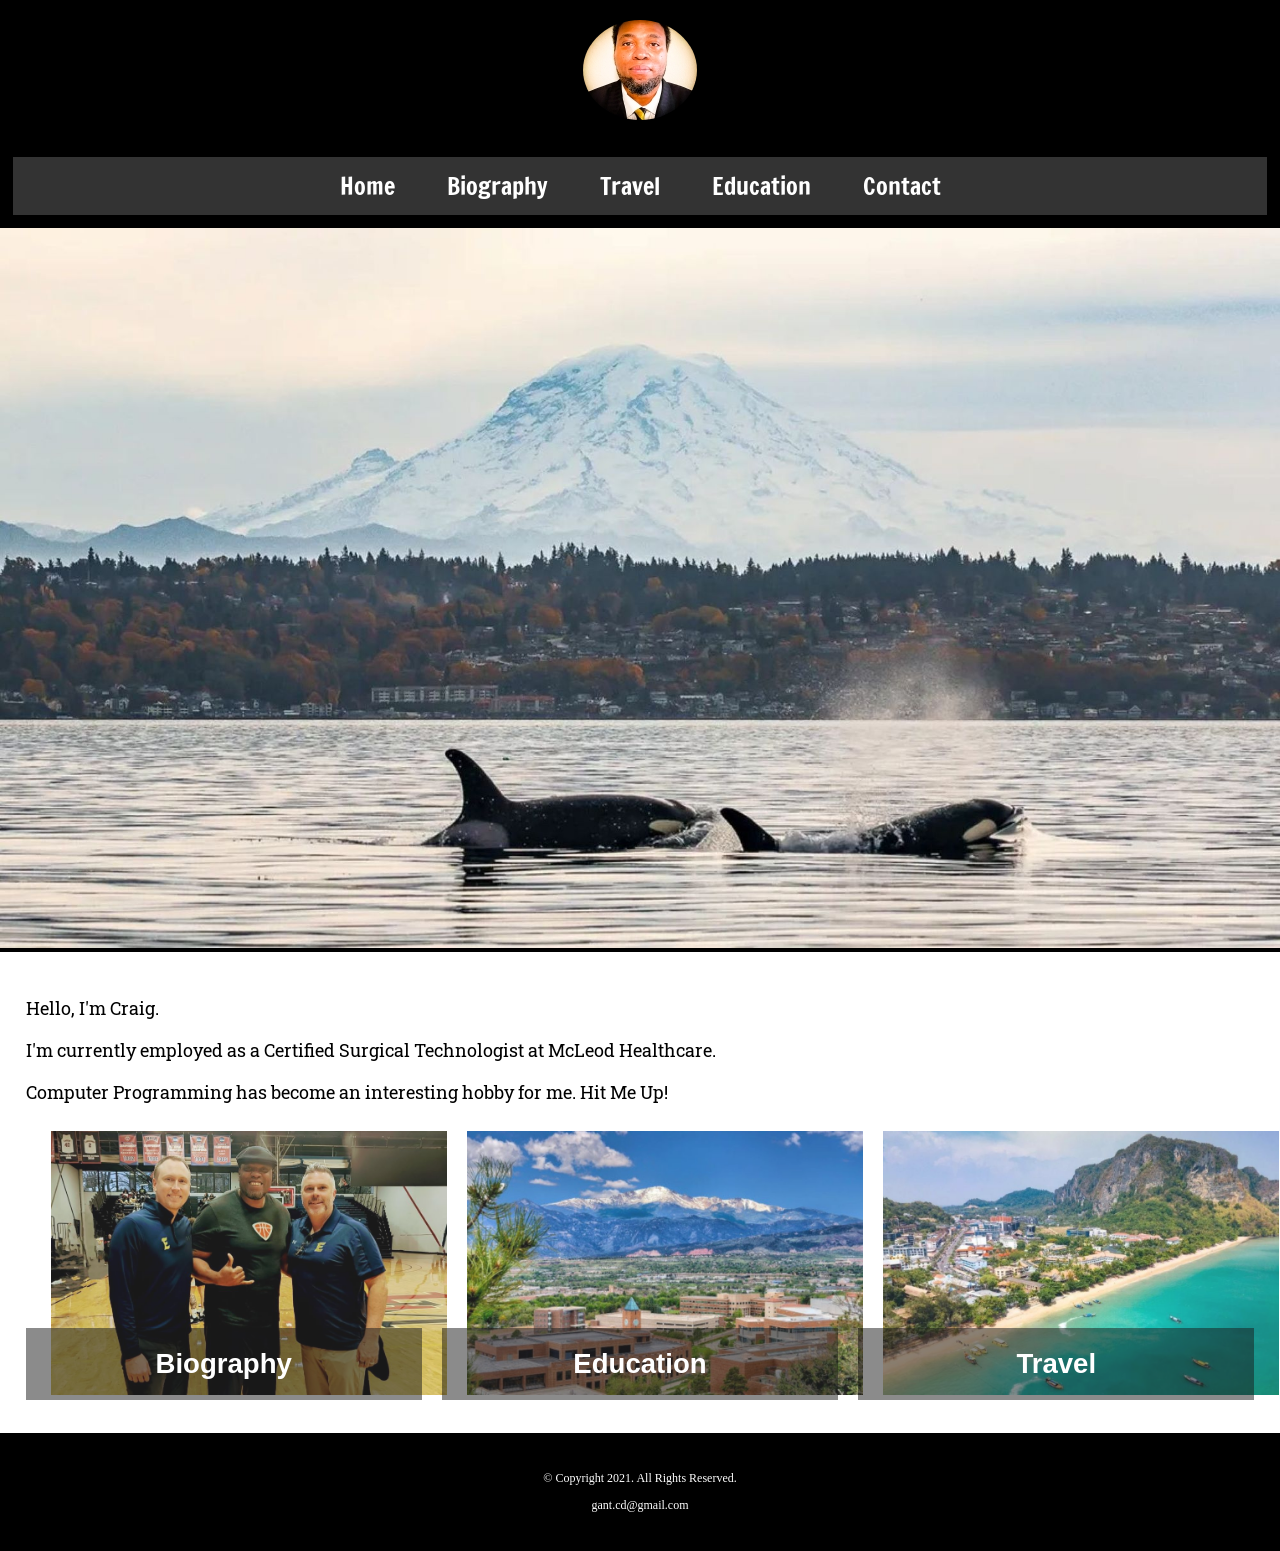
<file: index.html>
<!DOCTYPE html>
<!-- This website template was created by: Craig Gant 2.1.2025 -->
<html lang="en">
<head>
	<title>Web Design - Programming | Whistle CDG</title>
	<meta charset="utf-8">
    <link rel="stylesheet" href="css/styles.css">
    <meta name="viewport" content="width=device-width, initial-scale=1.0">
    <link href="https://fonts.googleapis.com/css?family=Francois+One|Roboto+Slab&display=swap" rel="stylesheet">
    <link rel="shortcut icon" href="images/favicon.ico">
    <link rel="icon" type="image/png" sizes="32x32" href="images/favicon-32.png">
    <link rel="apple-touch-icon" sizes="180x180" href="images/apple-touch-icon.png">
    <link rel="icon" sizes="192x192" href="images/android-chrome-192.png">
</head>
<body>

    <div id="container">

            <!-- Mobile Nav -->   
         <nav class="mobile-nav">
            <div id="menu-links">
                <a href="index.html">Home</a>
                <a href="bio.html">Biography</a>
                <a href="travel.html">Travel</a>
                <a href="education.html">Education</a>
                <a href="contact.html">Contact Us</a>
            </div>
            <a class="menu-icon" onclick="hamburger()">
                <div>&#9776;</div>
            </a>
         </nav>

		<!-- Use the header area for the website name or logo -->
		<header id="ffc-logo">
			<a href="index.html"><img src="images/headshot.jpg" alt="cdg headshot"></a>
		</header>
		
		<!-- Tablet, Desktop Nav -->
		<nav class="tablet-desktop">
			<ul>
                <li><a href="index.html">Home</a></li> 
                <li><a href="bio.html">Biography</a></li> 
                <li><a href="travel.html">Travel</a></li> 
                <li><a href="education.html">Education</a></li> 
                <li><a href="contact.html">Contact</a></li>
            </ul>
		</nav>
        
        <!-- Hero Image -->
        <div id="hero" class="tablet-desktop">
            <img class= "banner" src="images/orcahero.jpg" alt="orca swimming"  width="2000" height="400"> 
        </div>
		
		<!-- Use the main area to add the main content of the webpage -->
<main>
            
        <div class="mobile">
                
                <p>Hello, I'm Craig.</p> 
                
                <h3>Get To Know Me</h3>
                <p>Call me today with a job offer</p>
                <p class="tel-link"><a href="tel:2533633007">(253) 363-3007</a></p>
                
                <h4>Call Availability Hours:</h4>
                <ul class="hours">
			         <li>Mon, Tue, Thu, Fri: 6:00am - 1:00pm</li>
			         <li>Wednesday: 7:00am - 6:00pm</li>
			         <li>Saturday: 7:00am - 6:00pm</li>
			         <li>Sunday: 7:00am - 6:00pm</li>
                </ul>
            
        </div>
            
        <div class="tablet-desktop">
		
                <p>Hello, I'm Craig.</p> 

                <p>I'm currently employed as a Certified Surgical Technologist at McLeod Healthcare.</p> 

                <p>Computer Programming has become an interesting hobby for me.  <span class="action">Hit Me Up!</span></p> 
                
        </div>

        <div class="grid">

            <figure class="frame">
                <a href="bio.html"><img src="images/emmanual.jpg" alt="alpha logo"></a>
                <figcaption class="pic-text">Biography</figcaption>        
            </figure>

            <figure class="frame">
                <a href="education.html"><img src="images/UCCS_Campus_lg_00.jpg" alt="UCCS campus"></a>
                <figcaption class="pic-text">Education</figcaption>        
            </figure>

            <figure class="frame">
                <a href="travel.html"><img src="images/aonang.jpg" alt="thai beach"></a>
                <figcaption class="pic-text">Travel</figcaption>        
            </figure>
    
        </div>        
			
</main>
		
		<!-- Use the footer area to add webpage footer content -->
		<footer>

            <div class="copyright">
                <p>&copy; Copyright 2021. All Rights Reserved.</p>
                <p><a href="mailto:gant.cd@gmail.com">gant.cd@gmail.com</a></p>
            </div>
        
            <div class="badge-base LI-profile-badge" data-locale="en_US" data-size="medium" data-theme="light" data-type="VERTICAL" data-vanity="craig-gant" data-version="v1">
                <a class="badge-base__link LI-simple-link" href="https://www.linkedin.com/in/craig-gant?trk=profile-badge"></a>
            </div>

        </footer>
	
    </div>

        <script src="scripts/script.js"></script>
        <script src="https://platform.linkedin.com/badges/js/profile.js" async defer type="text/javascript"></script>

              
</body>
</html>
</file>
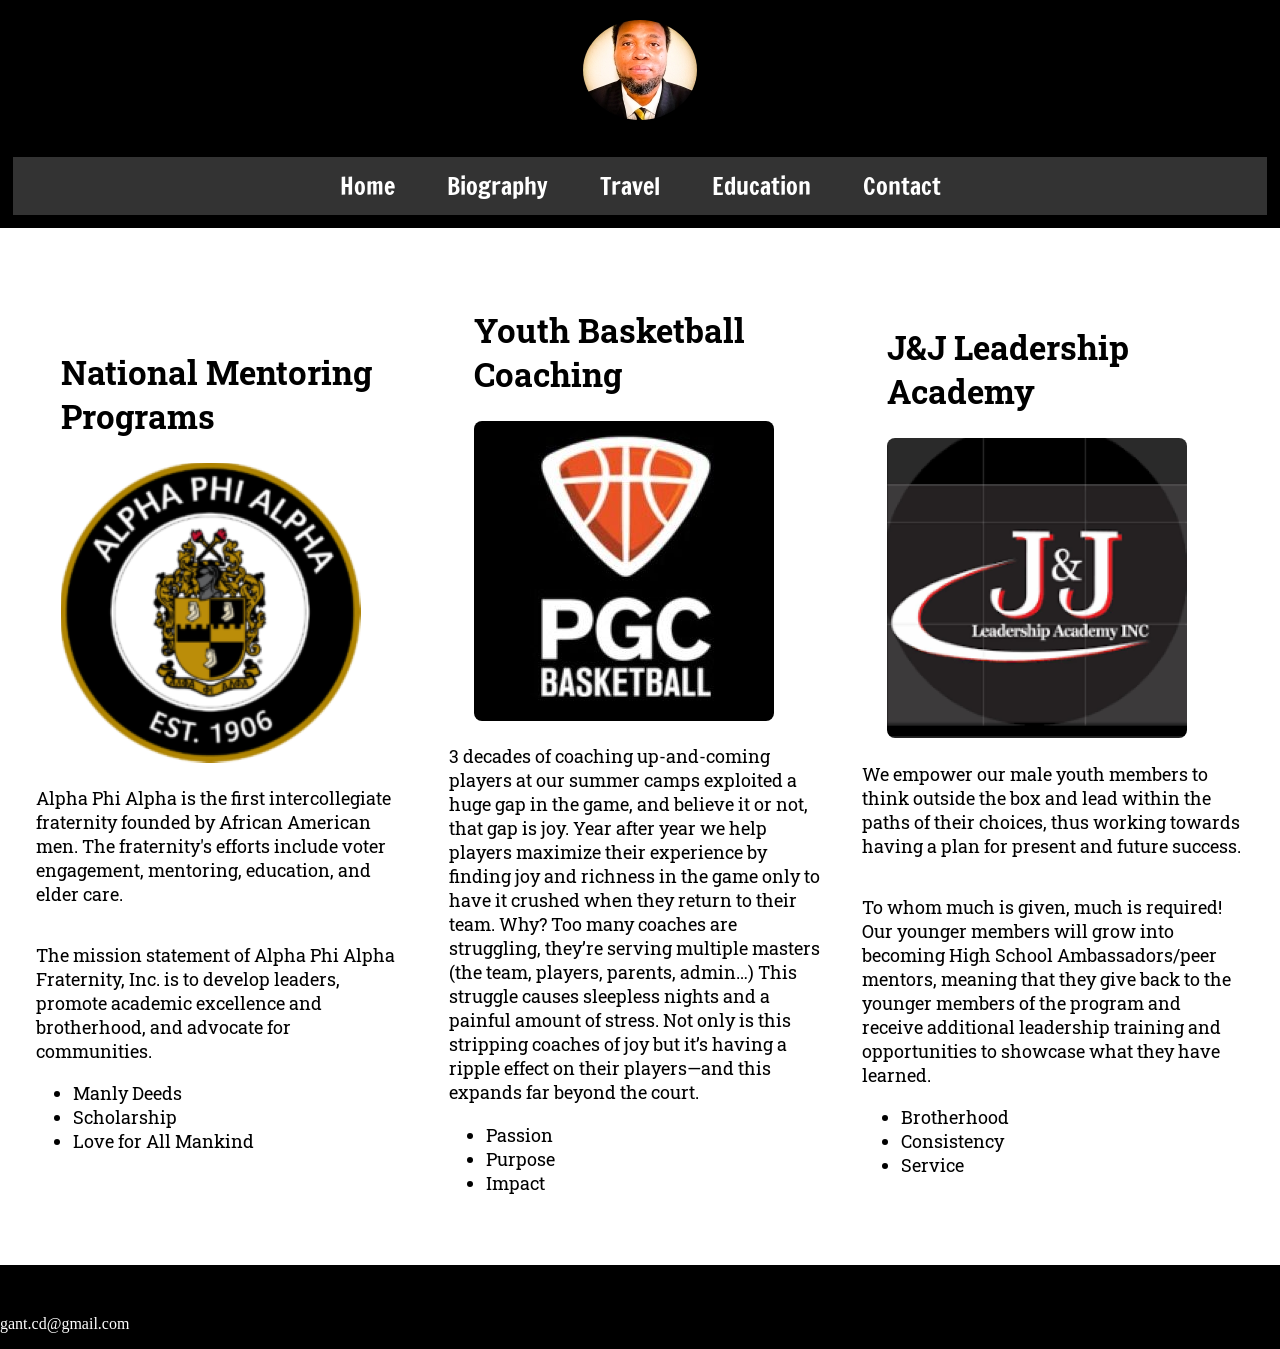
<file: bio.html>
<!DOCTYPE html>
<!-- This website template was created by: Craig Gant 2.1.2025 -->
<html lang="en">
<head>
	<title>Web Design - Programming | Whistle CDG</title>
	<meta charset="utf-8">
    <link rel="stylesheet" href="css/styles.css">
    <meta name="viewport" content="width=device-width, initial-scale=1.0">
    <link href="https://fonts.googleapis.com/css?family=Francois+One|Roboto+Slab&display=swap" rel="stylesheet">
	<link rel="shortcut icon" href="images/favicon.ico">
    <link rel="icon" type="image/png" sizes="32x32" href="images/favicon-32.png">
    <link rel="apple-touch-icon" sizes="180x180" href="images/apple-touch-icon.png">
    <link rel="icon" sizes="192x192" href="images/android-chrome-192.png">
</head>
<body>

	<div id="container">

		<!-- Mobile Nav -->   
		<nav class="mobile-nav">
			<div id="menu-links">
				<a href="index.html">Home</a>
				<a href="bio.html">Biography</a>
				<a href="travel.html">Travel</a>
				<a href="education.html">Education</a>
				<a href="contact.html">Contact Us</a>
			</div>
			<a class="menu-icon" onclick="hamburger()">
				<div>&#9776;</div>
			</a>
		</nav>
			
		<!-- Use the header area for the website name or logo -->
		<header id="ffc-logo">
			<a href="index.html"><img src="images/headshot.jpg" alt="cdg headshot"></a>	
		</header>
		
		<!-- Tablet, Desktop Nav -->
		<nav class="tablet-desktop">
			<ul>
                <li><a href="index.html">Home</a></li> 
                <li><a href="bio.html">Biography</a></li> 
                <li><a href="travel.html">Travel</a></li> 
                <li><a href="education.html">Education</a></li> 
                <li><a href="contact.html">Contact</a></li>
            </ul>
		</nav>
		
		<!-- Use the main area to add the main content of the webpage -->
		<main class="grid">
		
			<section id="Alpha">
			
				<h1>National Mentoring Programs</h1>
				<a href="https://apa1906.net/what-we-do/"><img src="images/apa2.png" alt="Alpha Phi Alpha logo" class="round"></a>
					<p>Alpha Phi Alpha is the first intercollegiate fraternity founded by African American men. The fraternity's efforts include voter engagement, mentoring, education, and elder care. </p> 
					<p>The mission statement of Alpha Phi Alpha Fraternity, Inc. is to develop leaders, promote academic excellence and brotherhood, and advocate for communities. </p>
				<ul class="tablet-desktop">
					<li>Manly Deeds</li>
					<li>Scholarship</li>
					<li>Love for All Mankind</li>
				</ul>
			
			</section>
			
			<section id="PGC">
			
				<h1>Youth Basketball Coaching</h1>
				<a href="https://coach.pgcbasketball.com/"><img src="images/pgc_basketball_logo.jpg" alt="pgc basketball" class="round"></a>
				<p>3 decades of coaching up-and-coming players at our summer camps exploited a huge gap in the game, and believe it or not, that gap is joy. Year after year we help players maximize their experience by finding joy and richness in the game only to have it crushed when they return to their team.
					Why? Too many coaches are struggling, they’re serving multiple masters (the team, players, parents, admin…) This struggle causes sleepless nights and a painful amount of stress.
					Not only is this stripping coaches of joy but it’s having a ripple effect on their players—and this expands far beyond the court.</p>
				<ul class="tablet-desktop">
					<li>Passion</li>
					<li>Purpose</li>
					<li>Impact</li>
				</ul>
				
			</section>
			
			<section id="JJ">
				
				<h1> J&J Leadership Academy</h1>
				<a href="https://www.jjleadershipacademy.org/"><img src="images/jnj.png" alt="J&J leadership academy" class="round"></a>
				<p>We empower our male youth members to think outside the box and lead within the paths of their choices, thus working towards having a plan for present and future success.</p>
				<p>To whom much is given, much is required! Our younger members will grow into becoming High School Ambassadors/peer mentors, meaning that they give back to the younger members of the program and receive additional leadership training and opportunities to showcase what they have learned.</p>
				<ul class="tablet-desktop">
					<li>Brotherhood</li>
					<li>Consistency</li>
					<li>Service</li>
				</ul>
				
			</section>
			
			<!--section id="exercises" class="tablet-desktop">
			
				<h1>Common Exercises</h1>
				<p>The following are common exercises that we encourage our clients to do as part of their daily exercise routine.</p>
				<dl>
					<dt>Burpee</dt>
					<dd>Burpees are a great, full body exercise to increase your strength and endurance. Begin in a standing position, drop into a squat and extend your hands forward, kick your feet back and then forward again quickly, and then jump up from a squatted position.</dd>
					
					<dt>Plank</dt>
					<dd>Planks build your core strength. To perform a plank, get in a push up position and rest your forearms on the floor. Hold the position as long as you can.</dd>
					
					<dt>Mountain Climber</dt>
					<dd>Mountain climbers are a good cardio exercise. Place your hands on the floor in a push up position, then bring one knee up to your chest and then switch as quickly as you can (as though you are climbing a mountain).</dd>
				</dl>
				
				<p>For more information about how to stay active, visit the <a href="https://www.hhs.gov/fitness/be-active/index.html" target="_blank" class="external-link">U.S. Department of Health and Human Services</a>.</p>

			</section-->
			
		</main>
		
		<!-- Use the footer area to add webpage footer content -->
		<footer>
			<p>&copy; Copyright 2021. All Rights Reserved.</p>
			<p><a href="mailto:gant.cd@gmail.com">gant.cd@gmail.com</a></p>
		</footer>
	
	</div>

	<script src="scripts/script.js"></script>
	
</body>
</html>
</file>
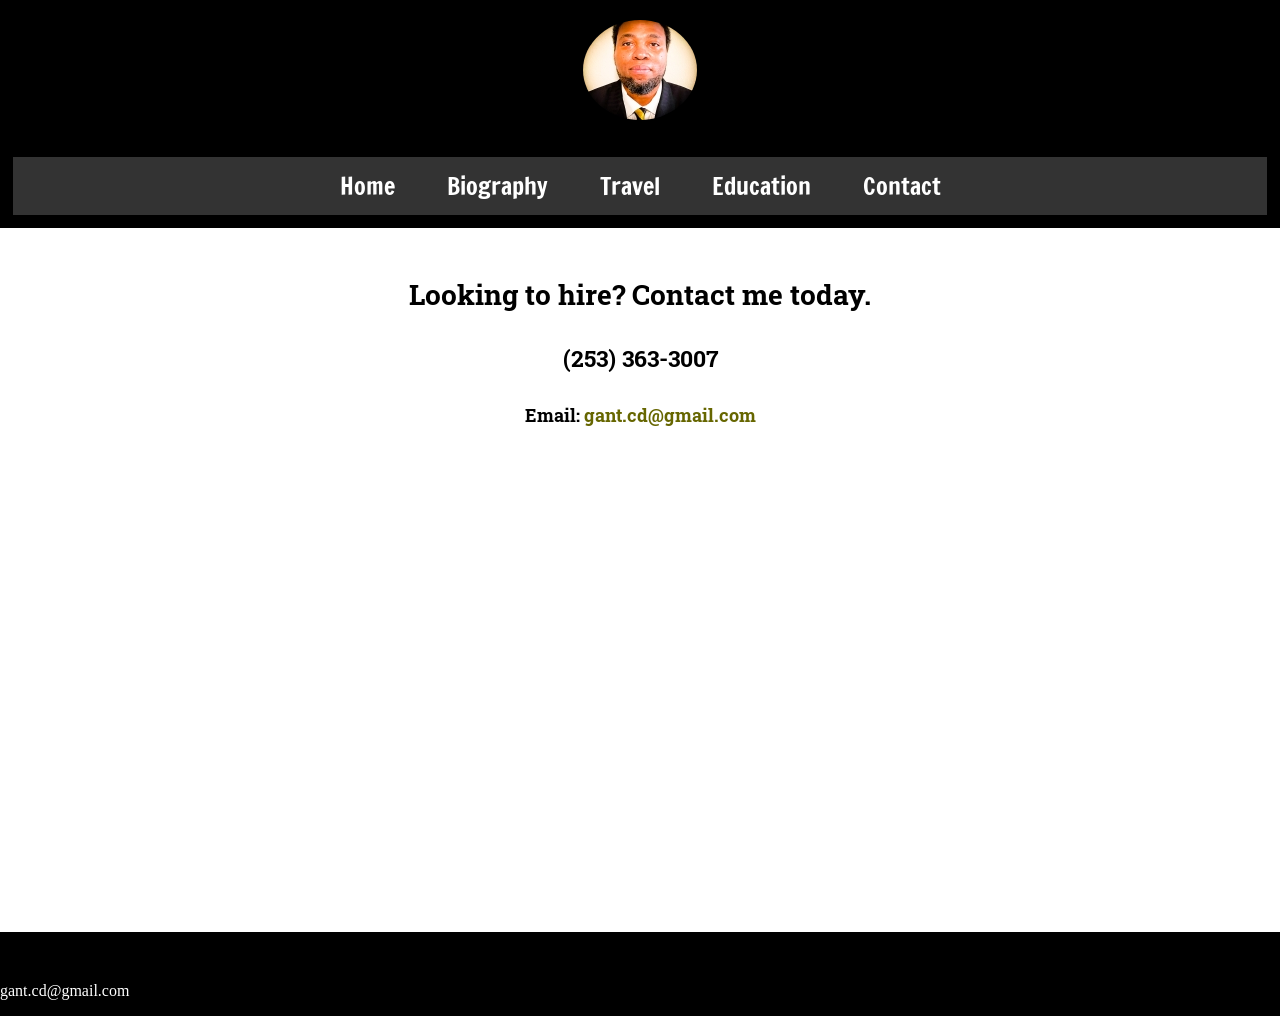
<file: contact.html>
<!DOCTYPE html>
<!-- This website template was created by: Student's First Name Student's Last Name -->
<html lang="en">
<head>
	<title>Web Design - Programming | Whistle CDG</title>
	<meta charset="utf-8">
    <link rel="stylesheet" href="css/styles.css">
    <meta name="viewport" content="width=device-width, initial-scale=1.0">
    <link href="https://fonts.googleapis.com/css?family=Francois+One|Roboto+Slab&display=swap" rel="stylesheet">
	<link rel="shortcut icon" href="images/favicon.ico">
    <link rel="icon" type="image/png" sizes="32x32" href="images/favicon-32.png">
    <link rel="apple-touch-icon" sizes="180x180" href="images/apple-touch-icon.png">
    <link rel="icon" sizes="192x192" href="images/android-chrome-192.png">
</head>
<body>

	<div id="container">

		<!-- Mobile Nav -->   
		<nav class="mobile-nav">
			<div id="menu-links">
				<a href="index.html">Home</a>
				<a href="bio.html">Biography</a>
				<a href="travel.html">Travel</a>
				<a href="education.html">Education</a>
				<a href="contact.html">Contact Us</a>
			</div>
			<a class="menu-icon" onclick="hamburger()">
				<div>&#9776;</div>
			</a>
		</nav>
			
		<!-- Use the header area for the website name or logo -->
		<header id="ffc-logo">
			<a href="index.html"><img src="images/headshot.jpg" alt="cdg headshot"></a>		</header>
		
		<!-- Tablet, Desktop Nav -->
		<nav class="tablet-desktop">
			<ul>
                <li><a href="index.html">Home</a></li> 
                <li><a href="bio.html">Biography</a></li> 
                <li><a href="travel.html">Travel</a></li> 
                <li><a href="education.html">Education</a></li> 
                <li><a href="contact.html">Contact</a></li>
            </ul>
		</nav>
		
		<!-- Use the main area to add the main content of the webpage -->
		<main>
		
			<div id="contact">
			
				<h2>Looking to hire? Contact me today.</h2> 					
                <h4 class="mobile tel-link"><a href="tel:2533633007">(253) 363-3007</a></h4>
                <h4 class="tablet-desktop tel-num">(253) 363-3007</h4>
				<h4>Email: <a href="mailto:gant.cd@gmail.com" class="contact-email-link">gant.cd@gmail.com</a></h4>
				
				
				<iframe src="https://www.google.com/maps/embed?pb=!1m18!1m12!1m3!1d13200.046033103154!2d-79.76944660984226!3d34.197182371429186!2m3!1f0!2f0!3f0!3m2!1i1024!2i768!4f13.1!3m3!1m2!1s0x8855676c6b53513b%3A0x449249e696b871b9!2sMcLeod%20Regional%20Medical%20Center!5e0!3m2!1sen!2sus!4v1740367019837!5m2!1sen!2sus" width="600" height="450" style="border:0;" allowfullscreen="" loading="lazy" referrerpolicy="no-referrer-when-downgrade"></iframe>			
			</div>
			
		</main>
		
		<!-- Use the footer area to add webpage footer content -->
		<footer>
			<p>&copy; Copyright 2021. All Rights Reserved.</p>
			<p><a href="mailto:gant.cd@gmail.com">gant.cd@gmail.com</a></p>
		</footer>
	
	</div>

	<script src="scripts/script.js"></script>
	
</body>
</html>
</file>
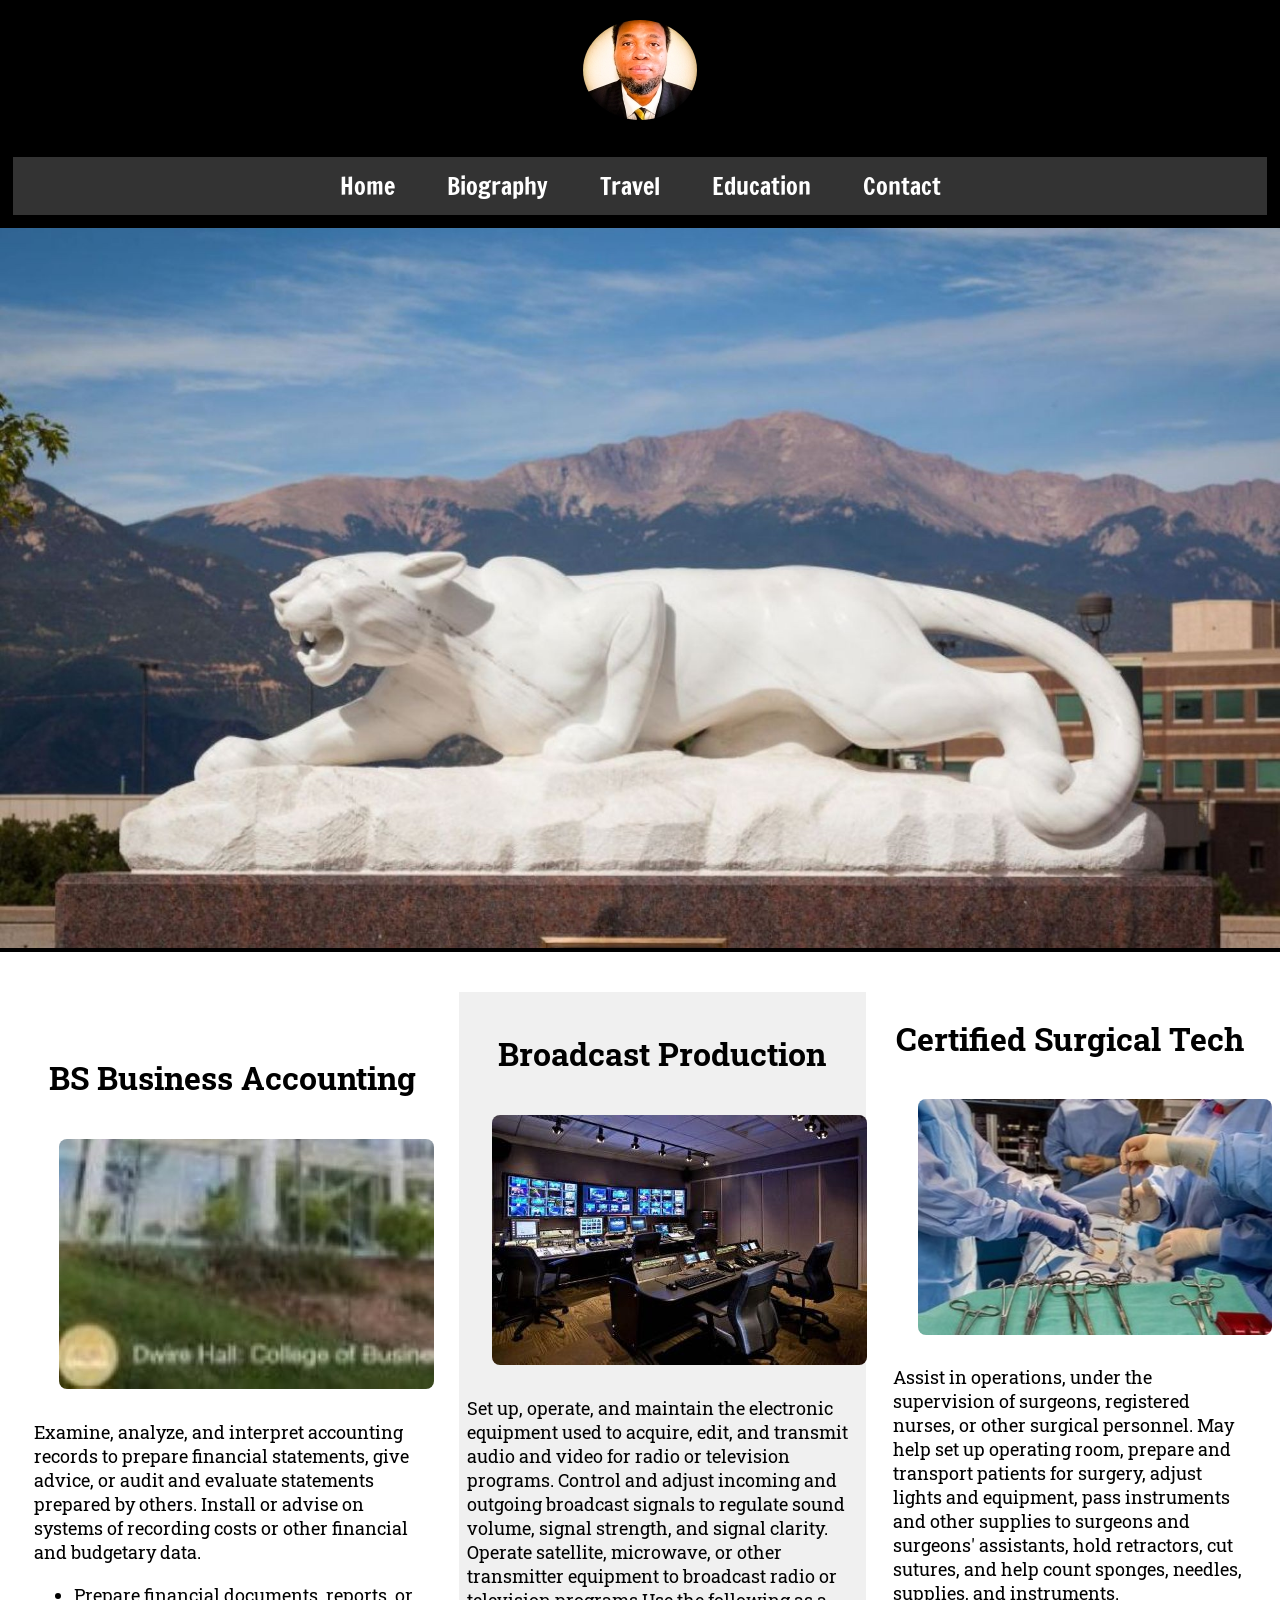
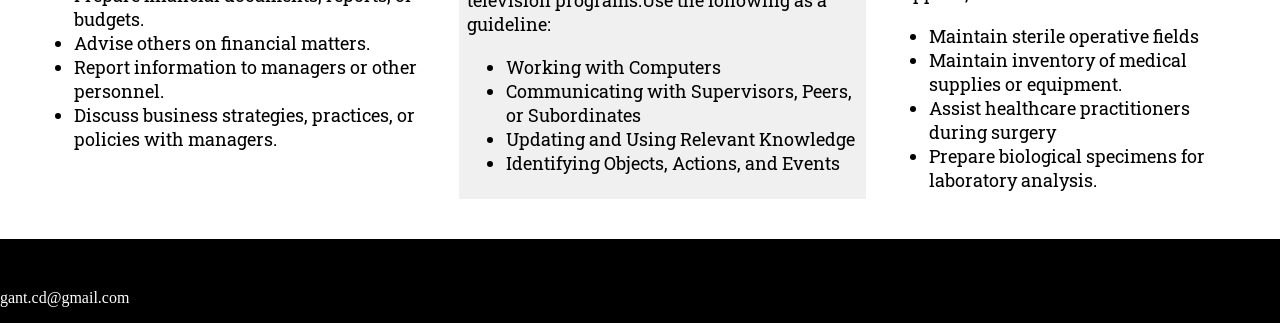
<file: education.html>
<!DOCTYPE html>
<!-- This website template was created by: Craig Gant 2.1.2025 -->
<html lang="en">
<head>
	<title>Web Design - Programming | Whistle CDG</title>
	<meta charset="utf-8">
    <link rel="stylesheet" href="css/styles.css">
    <meta name="viewport" content="width=device-width, initial-scale=1.0">
    <link href="https://fonts.googleapis.com/css?family=Francois+One|Roboto+Slab&display=swap" rel="stylesheet">
    <link rel="shortcut icon" href="images/favicon.ico">
    <link rel="icon" type="image/png" sizes="32x32" href="images/favicon-32.png">
    <link rel="apple-touch-icon" sizes="180x180" href="images/apple-touch-icon.png">
    <link rel="icon" sizes="192x192" href="images/android-chrome-192.png">

</head>
<body>

	<div id="container">

        <!-- Mobile Nav -->   
        <nav class="mobile-nav">
            <div id="menu-links">
                <a href="index.html">Home</a>
                <a href="bio.html">Biography</a>
                <a href="travel.html">Travel</a>
                <a href="education.html">Education</a>
                <a href="contact.html">Contact Us</a>
            </div>
            <a class="menu-icon" onclick="hamburger()">
                <div>&#9776;</div>
            </a>
        </nav>
            
		<!-- Use the header area for the website name or logo -->
		<header id="ffc-logo">
            <a href="index.html"><img src="images/headshot.jpg" alt="cdg headshot"></a>		</header>
		
		<!-- Tablet, Desktop Nav -->
		<nav class="tablet-desktop">
			<ul>
                <li><a href="index.html">Home</a></li> 
                <li><a href="bio.html">Biography</a></li> 
                <li><a href="travel.html">Travel</a></li> 
                <li><a href="education.html">Education</a></li> 
                <li><a href="contact.html">Contact</a></li>
            </ul>
		</nav>

        <!-- Education Hero Image -->
        <div id="hero">
             <img src="images/mtlion.jpg" alt="mtlion on campus">
        </div>

		<!-- Use the main area to add the main content of the webpage -->
		<main class="grid">
            
            <article>
                <h3>BS Business Accounting</h3>
                <img src="images/dwire.jpg" alt="business school" class="round">
                <p>Examine, analyze, and interpret accounting records to prepare financial statements, give advice, or audit and evaluate statements prepared by others. Install or advise on systems of recording costs or other financial and budgetary data.</p>
                <ul>
                    <li>Prepare financial documents, reports, or budgets.</li>
                    <li>Advise others on financial matters.</li>
                    <li>Report information to managers or other personnel.</li>
                    <li>Discuss business strategies, practices, or policies with managers.</li>
                </ul>
        </article> 
            
            <article>
                    <h3>Broadcast Production</h3>
                    <img src="images/Control_Room.jpg" alt="control room" class="round">
                    <p>Set up, operate, and maintain the electronic equipment used to acquire, edit, and transmit audio and video for radio or television programs. Control and adjust incoming and outgoing broadcast signals to regulate sound volume, signal strength, and signal clarity. Operate satellite, microwave, or other transmitter equipment to broadcast radio or television programs.Use the following as a guideline:</p>
                    <ul>
                        <li>Working with Computers</li>
                        <li>Communicating with Supervisors, Peers, or Subordinates</li>
                        <li>Updating and Using Relevant Knowledge</li>
                        <li>Identifying Objects, Actions, and Events</li>
                    </ul>
            </article>
                    
            <article>
                    <h3>Certified Surgical Tech</h3>
                    <img src="images/surg.jpg" alt="surgical field" class="round">
                    <p>Assist in operations, under the supervision of surgeons, registered nurses, or other surgical personnel. May help set up operating room, prepare and transport patients for surgery, adjust lights and equipment, pass instruments and other supplies to surgeons and surgeons' assistants, hold retractors, cut sutures, and help count sponges, needles, supplies, and instruments.</p>
                    <ul>
                        <li>Maintain sterile operative fields</li>
                        <li>Maintain inventory of medical supplies or equipment.</li>
                        <li>Assist healthcare practitioners during surgery</li>
                        <li>Prepare biological specimens for laboratory analysis.</li>
                    </ul>
            </article>

            <!--aside class="tablet-desktop grid-item4">
                <p>Did you know that its possible to explore most major cities by subway?</p>
                <img src="images/Uxbridge_Hero.jpg" alt="surgical field" class="round">
                <img src="images/parismetro.jpg" alt="surgical field" class="round">
                <img src="images/seoulmetro.jpg" alt="surgical field" class="round">
            </aside-->
		</main>
		
		<!-- Use the footer area to add webpage footer content -->
		<footer>
			<p>&copy; Copyright 2021. All Rights Reserved.</p>
			<p><a href="mailto:gant.cd@gmail.com">gant.cd@gmail.com</a></p>
		</footer>
	
	</div>

    <script src="scripts/script.js"></script>
	
</body>
</html>
</file>
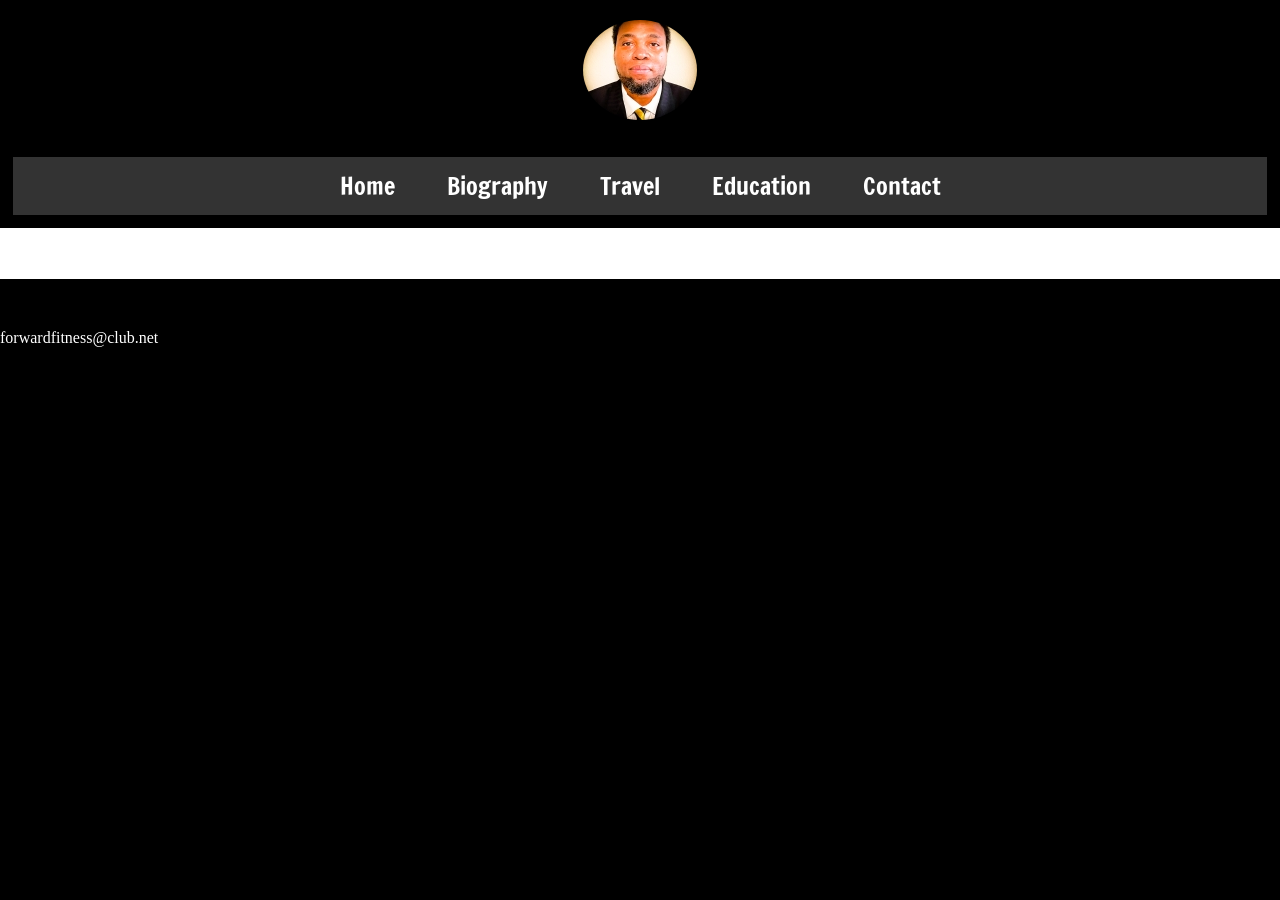
<file: template.html>
<!DOCTYPE html>
<!-- This website template was created by: Craig Gant 2.1.2025 -->
<html lang="en">
<head>
	<title>Web Design - Programming | Whistle CDG</title>
	<meta charset="utf-8">
    <link rel="stylesheet" href="css/styles.css">
    <meta name="viewport" content="width=device-width, initial-scale=1.0">
    <link href="https://fonts.googleapis.com/css?family=Francois+One|Roboto+Slab&display=swap" rel="stylesheet">
	<link rel="shortcut icon" href="images/favicon.ico">
    <link rel="icon" type="image/png" sizes="32x32" href="images/favicon-32.png">
    <link rel="apple-touch-icon" sizes="180x180" href="images/apple-touch-icon.png">
    <link rel="icon" sizes="192x192" href="images/android-chrome-192.png">
</head>
<body>

	<div id="container">

		<!-- Mobile Nav -->   
		<nav class="mobile-nav">
			<div id="menu-links">
				<a href="index.html">Home</a>
				<a href="bio.html">Biography</a>
				<a href="travel.html">Travel</a>
				<a href="education.html">Education</a>
				<a href="contact.html">Contact Us</a>
			</div>
			<a class="menu-icon" onclick="hamburger()">
				<div>&#9776;</div>
			</a>
		</nav>
	
		<!-- Use the header area for the website name or logo -->
		<header id="ffc-logo">
			<a href="index.html"><img src="images/headshot.jpg" alt="cdg headshot"></a>		</header>
		
		<!-- Tablet, Desktop Nav -->
		<nav class="tablet-desktop">
			<ul>
                <li><a href="index.html">Home</a></li> 
                <li><a href="bio.html">Biography</a></li> 
                <li><a href="travel.html">Travel</a></li> 
                <li><a href="education.html">Education</a></li> 
                <li><a href="contact.html">Contact</a></li>
            </ul>
		</nav>
		
		<!-- Use the main area to add the main content of the webpage -->
		<main>
		</main>
		
		<!-- Use the footer area to add webpage footer content -->
		<footer>
			<p>&copy; Copyright 2021. All Rights Reserved.</p>
			<p><a href="mailto:forwardfitness@club.net">forwardfitness@club.net</a></p>
		</footer>
	
	</div>

	<script src="scripts/script.js"></script>
	
</body>
</html>
</file>
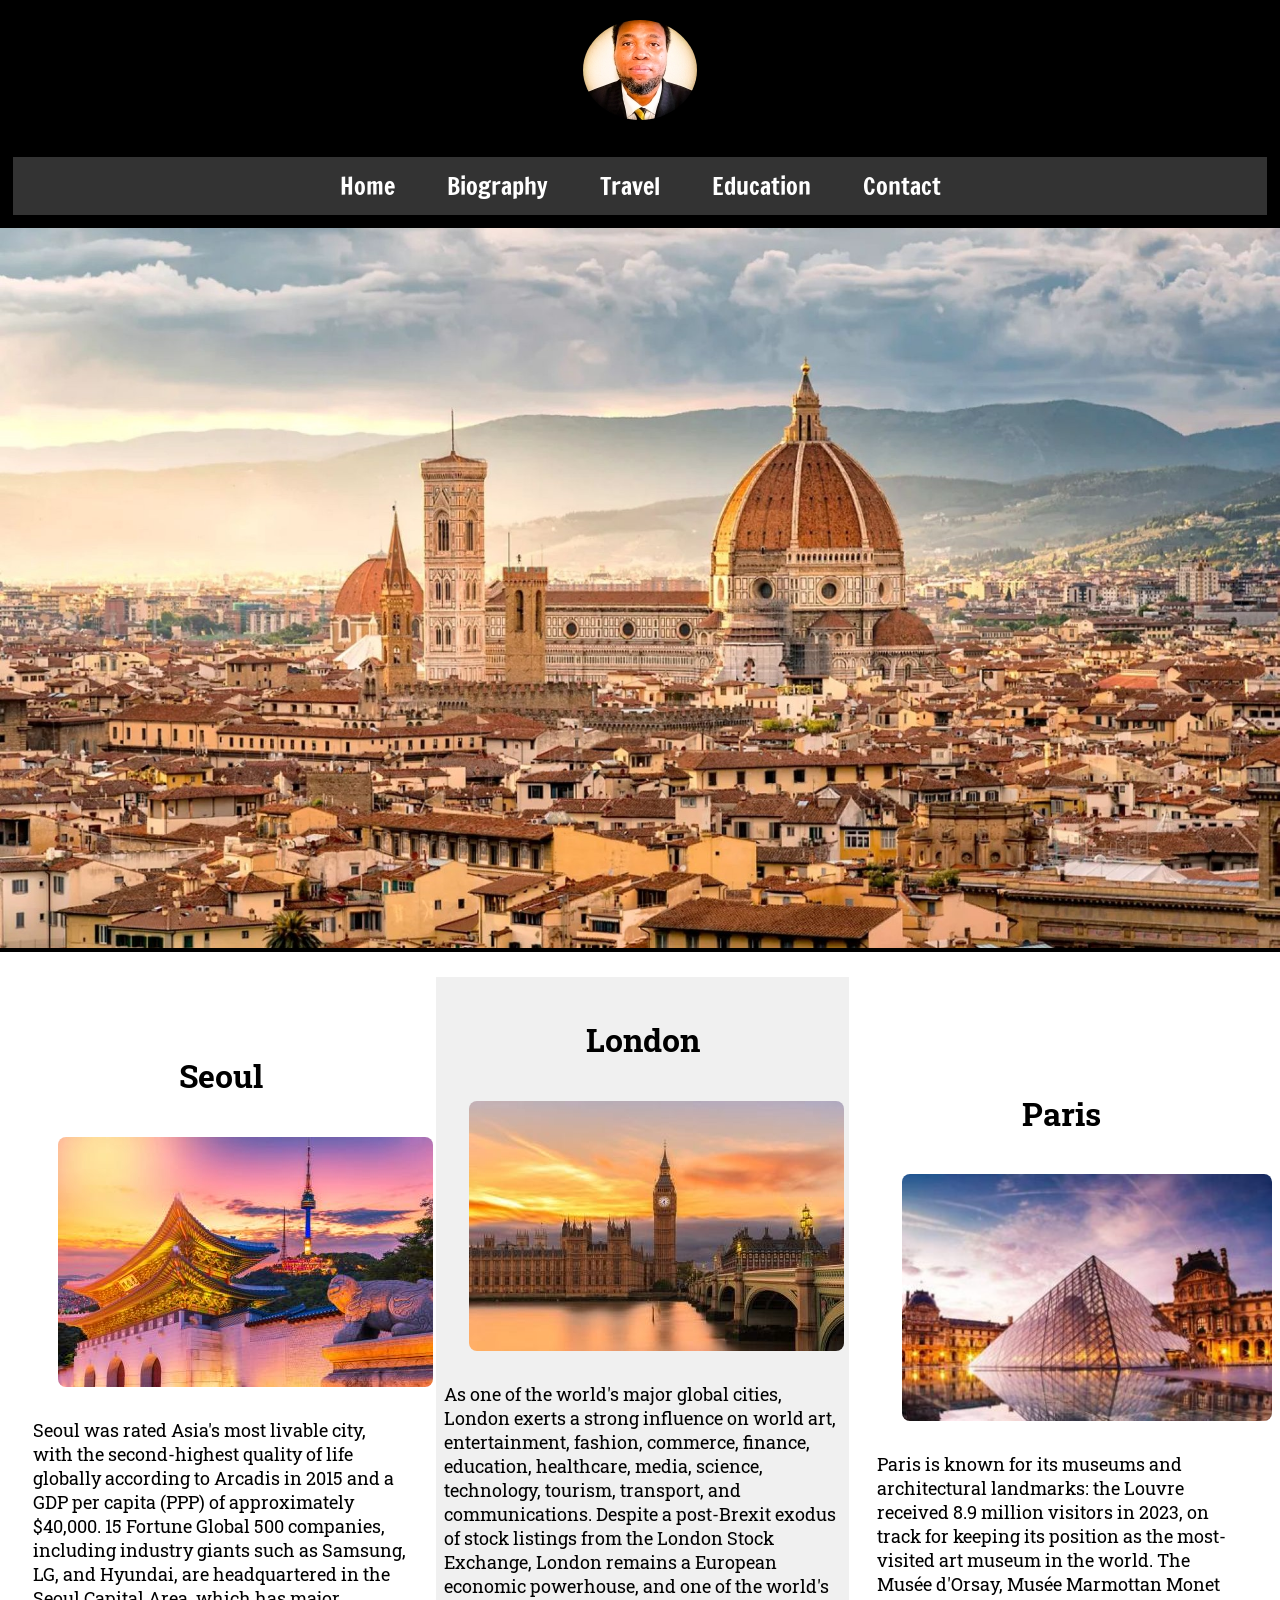
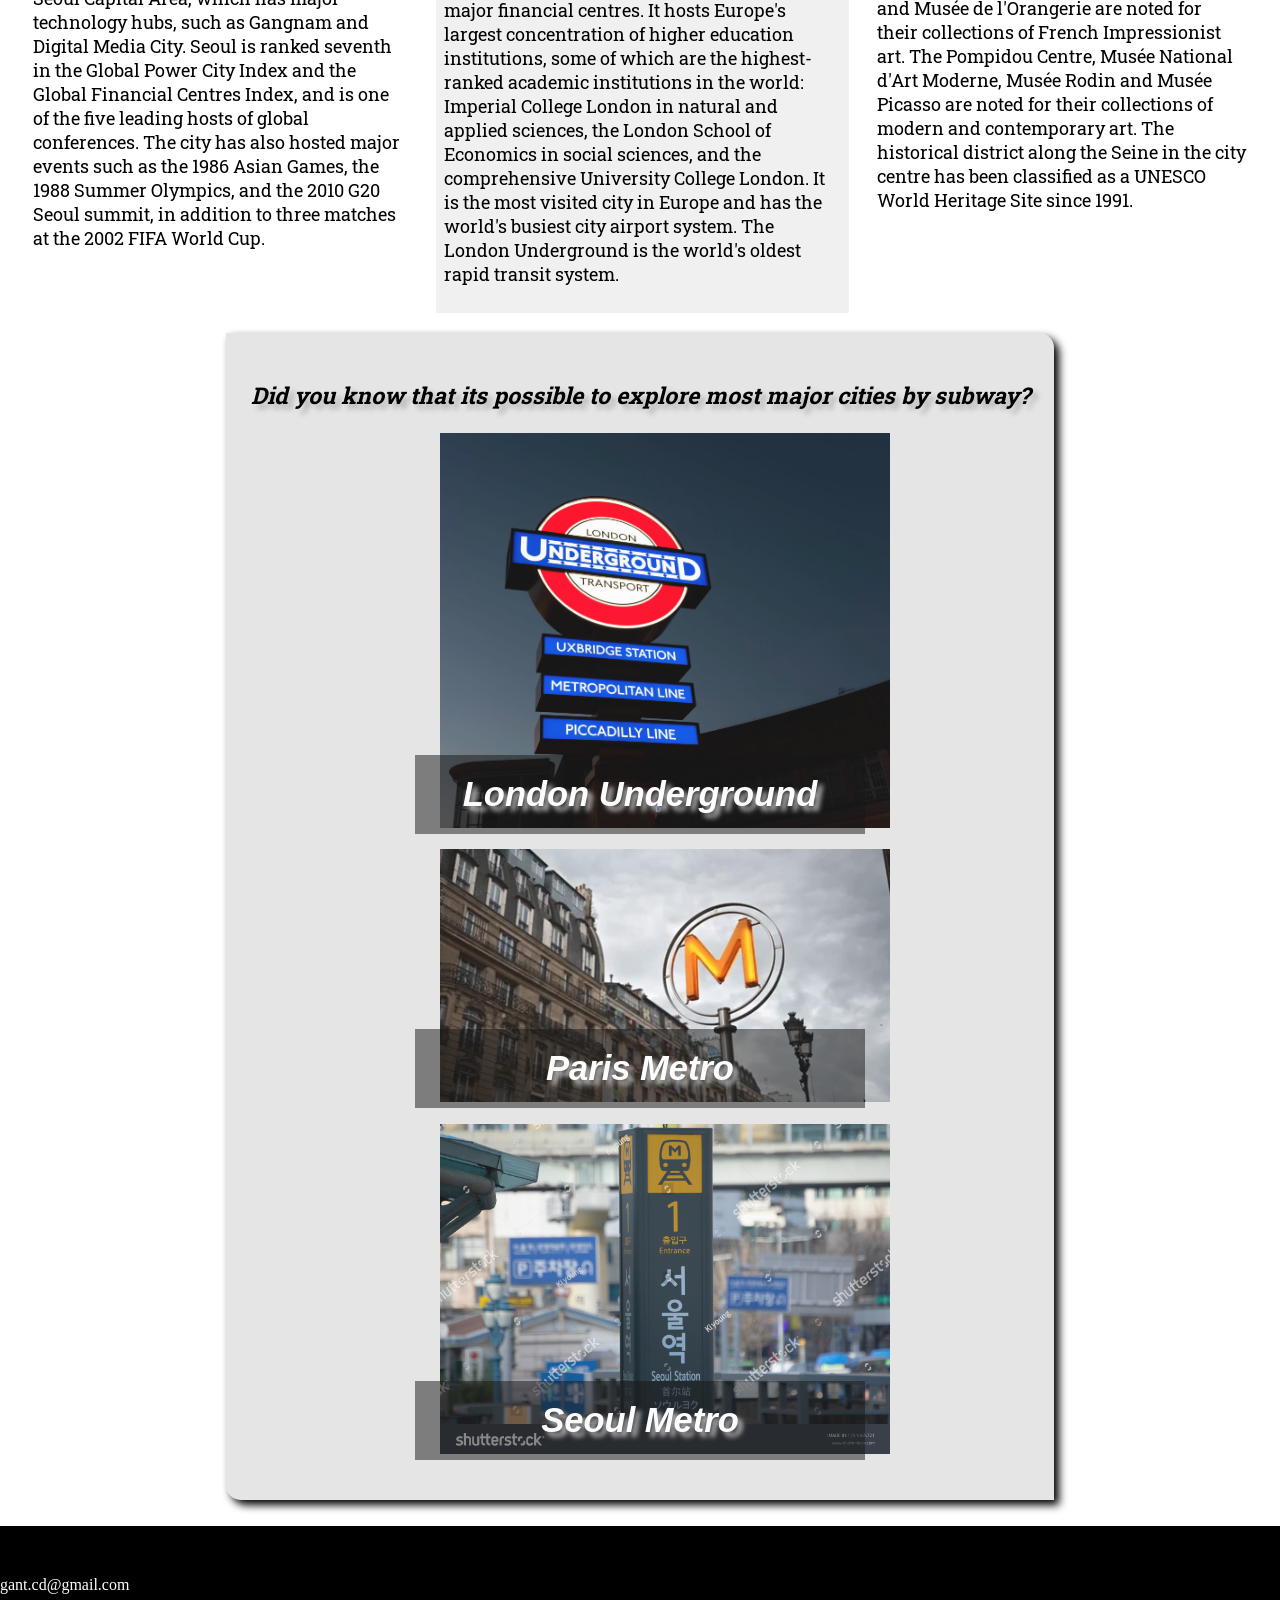
<file: travel.html>
<!DOCTYPE html>
<!-- This website template was created by: Craig Gant 2.1.2025 -->
<html lang="en">
<head>
	<title>Web Design - Programming | Whistle CDG</title>
	<meta charset="utf-8">
    <link rel="stylesheet" href="css/styles.css">
    <meta name="viewport" content="width=device-width, initial-scale=1.0">
    <link href="https://fonts.googleapis.com/css?family=Francois+One|Roboto+Slab&display=swap" rel="stylesheet">
    <link rel="shortcut icon" href="images/favicon.ico">
    <link rel="icon" type="image/png" sizes="32x32" href="images/favicon-32.png">
    <link rel="apple-touch-icon" sizes="180x180" href="images/apple-touch-icon.png">
    <link rel="icon" sizes="192x192" href="images/android-chrome-192.png">

</head>
<body>

	<div id="container">

        <!-- Mobile Nav -->   
        <nav class="mobile-nav">
            <div id="menu-links">
                <a href="index.html">Home</a>
                <a href="bio.html">Biography</a>
                <a href="travel.html">Travel</a>
                <a href="education.html">Education</a>
                <a href="contact.html">Contact Us</a>
            </div>
            <a class="menu-icon" onclick="hamburger()">
                <div>&#9776;</div>
            </a>
        </nav>
            

		<!-- Use the header area for the website name or logo -->
		<header id="ffc-logo">
            <a href="index.html"><img src="images/headshot.jpg" alt="cdg headshot"></a>		</header>
		
		<!-- Tablet, Desktop Nav -->
		<nav class="tablet-desktop">
			<ul>
                <li><a href="index.html">Home</a></li> 
                <li><a href="bio.html">Biography</a></li> 
                <li><a href="travel.html">Travel</a></li> 
                <li><a href="education.html">Education</a></li> 
                <li><a href="contact.html">Contact</a></li>
            </ul>
		</nav>

        <!-- Education Hero Image -->
        <div id="hero">
             <img src="images/firenze-toscana.jpg" alt="tuscany">
        </div>

		<!-- Use the main area to add the main content of the webpage -->
		
        <main class="grid">
            
            <article>
                <h3>Seoul</h3>
                <img src="images/seoulgate.jpg" alt="city gate" class="round">
                <p>Seoul was rated Asia's most livable city, with the second-highest quality of life globally according to Arcadis in 2015 and a GDP per capita (PPP) of approximately $40,000. 15 Fortune Global 500 companies, including industry giants such as Samsung, LG, and Hyundai, are headquartered in the Seoul Capital Area, which has major technology hubs, such as Gangnam and Digital Media City. Seoul is ranked seventh in the Global Power City Index and the Global Financial Centres Index, and is one of the five leading hosts of global conferences. The city has also hosted major events such as the 1986 Asian Games, the 1988 Summer Olympics, and the 2010 G20 Seoul summit, in addition to three matches at the 2002 FIFA World Cup.</p>
            </article>        
            
            
            <article>
                    <h3>London</h3>
                    <img src="images/Big-Ben.jpg" alt="london" class="round">
                    <p>As one of the world's major global cities, London exerts a strong influence on world art, entertainment, fashion, commerce, finance, education, healthcare, media, science, technology, tourism, transport, and communications. Despite a post-Brexit exodus of stock listings from the London Stock Exchange, London remains a European economic powerhouse, and one of the world's major financial centres. It hosts Europe's largest concentration of higher education institutions, some of which are the highest-ranked academic institutions in the world: Imperial College London in natural and applied sciences, the London School of Economics in social sciences, and the comprehensive University College London. It is the most visited city in Europe and has the world's busiest city airport system. The London Underground is the world's oldest rapid transit system.</p>
            </article>
                    
            <article>
                    <h3>Paris</h3>
                    <img src="images/The Louvre museum8-lg.jpg" alt="paris" class="round">
                    <p>Paris is known for its museums and architectural landmarks: the Louvre received 8.9 million visitors in 2023, on track for keeping its position as the most-visited art museum in the world. The Musée d'Orsay, Musée Marmottan Monet and Musée de l'Orangerie are noted for their collections of French Impressionist art. The Pompidou Centre, Musée National d'Art Moderne, Musée Rodin and Musée Picasso are noted for their collections of modern and contemporary art. The historical district along the Seine in the city centre has been classified as a UNESCO World Heritage Site since 1991.</p>
            </article>  
                
        
            <aside class="tablet-desktop grid-item4">
                <p>Did you know that its possible to explore most major cities by subway?</p>
                <figure class="frame">
                    <img src="images/Uxbridge_Hero.jpg" alt="london underground">
                    <figcaption class="pic-text">London Underground</figcaption>        
                </figure>
        
                <figure class="frame">
                    <img src="images/parismetro.jpg" alt="paris metro">
                    <figcaption class="pic-text">Paris Metro</figcaption>        
                </figure>
        
                <figure class="frame">
                    <img src="images/seoulmetro.jpg" alt="seoul metro"></a>
                    <figcaption class="pic-text">Seoul Metro</figcaption>        
                </figure>
            </aside>

        
		</main>
		
		<!-- Use the footer area to add webpage footer content -->
		<footer>
			<p>&copy; Copyright 2021. All Rights Reserved.</p>
			<p><a href="mailto:gant.cd@gmail.com">gant.cd@gmail.com</a></p>
		</footer>
	
	</div>

    <script src="scripts/script.js"></script>
	
</body>
</html>
</file>
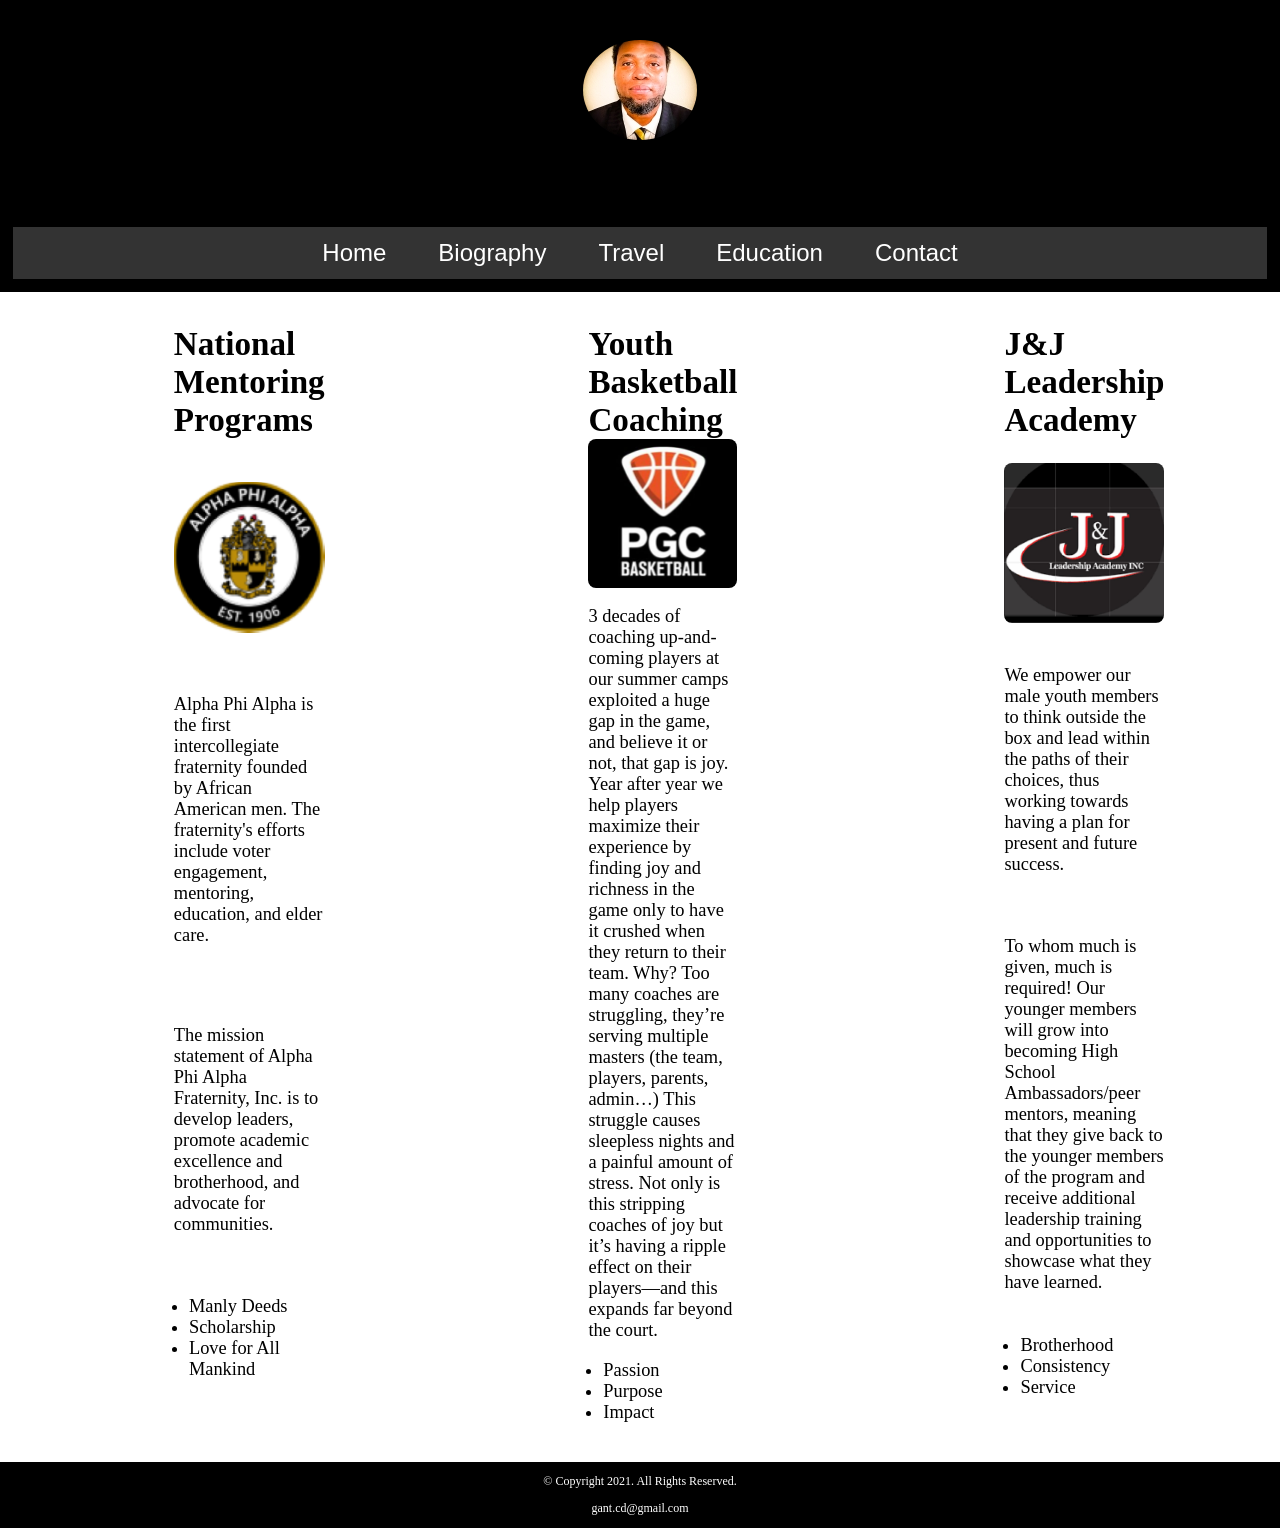
<file: images/Whistle CDG.html>
<!DOCTYPE html>
<!-- saved from url=(0041)file:///D:/FDTC/CPT%20262/All_Me/bio.html -->
<html lang="en"><head><meta http-equiv="Content-Type" content="text/html; charset=UTF-8">
	<title>Whistle CDG</title>
	
    <link rel="stylesheet" href="./Whistle CDG_files/styles.css">
    <meta name="viewport" content="width=device-width, initial-scale=1.0">
    <link href="./Whistle CDG_files/css" rel="stylesheet">
	<link rel="shortcut icon" href="file:///D:/FDTC/CPT%20262/All_Me/images/favicon.ico">
    <link rel="icon" type="image/png" sizes="32x32" href="file:///D:/FDTC/CPT%20262/All_Me/images/favicon-32.png">
    <link rel="apple-touch-icon" sizes="180x180" href="file:///D:/FDTC/CPT%20262/All_Me/images/apple-touch-icon.png">
    <link rel="icon" sizes="192x192" href="file:///D:/FDTC/CPT%20262/All_Me/images/android-chrome-192.png">
</head>
<body>

	<div id="container">

		<!-- Use the header area for the website name or logo -->
		<header>
			<a href="file:///D:/FDTC/CPT%20262/All_Me/index.html"><img src="./Whistle CDG_files/headshot.jpg" alt="cdg headshot"></a>	
		</header>
		
		<!-- Use the nav area to add hyperlinks to other pages within the website -->
		<nav>
			<ul>
                <li><a href="file:///D:/FDTC/CPT%20262/All_Me/index.html">Home</a></li> 
                <li><a href="file:///D:/FDTC/CPT%20262/All_Me/bio.html">Biography</a></li> 
                <li><a href="file:///D:/FDTC/CPT%20262/All_Me/travel.html">Travel</a></li> 
                <li><a href="file:///D:/FDTC/CPT%20262/All_Me/education.html">Education</a></li> 
                <li><a href="file:///D:/FDTC/CPT%20262/All_Me/contact.html">Contact</a></li>
            </ul>
		</nav>
		
		<!-- Use the main area to add the main content of the webpage -->
		<main class="grid">
		
			<section id="weights">
			
				<h1>National Mentoring Programs</h1>
				<a href="https://apa1906.net/what-we-do/"><img src="./Whistle CDG_files/apa_2.png" alt="Two people working out with a weight in each hand" class="round"></a>
					<p>Alpha Phi Alpha is the first intercollegiate fraternity founded by African American men. The fraternity's efforts include voter engagement, mentoring, education, and elder care. </p> 
					<p>The mission statement of Alpha Phi Alpha Fraternity, Inc. is to develop leaders, promote academic excellence and brotherhood, and advocate for communities. </p>
				<ul class="tablet-desktop">
					<li>Manly Deeds</li>
					<li>Scholarship</li>
					<li>Love for All Mankind</li>
				</ul>
			
			</section>
			
			<section id="cardio">
			
				<h1>Youth Basketball Coaching</h1>
				<a href="https://coach.pgcbasketball.com/"><img src="./Whistle CDG_files/pgc_basketball_logo.jpg" alt="Cardio Equipment" class="round"></a>
				<p>3 decades of coaching up-and-coming players at our summer camps exploited a huge gap in the game, and believe it or not, that gap is joy. Year after year we help players maximize their experience by finding joy and richness in the game only to have it crushed when they return to their team.
					Why? Too many coaches are struggling, they’re serving multiple masters (the team, players, parents, admin…) This struggle causes sleepless nights and a painful amount of stress.
					Not only is this stripping coaches of joy but it’s having a ripple effect on their players—and this expands far beyond the court.</p>
				<ul class="tablet-desktop">
					<li>Passion</li>
					<li>Purpose</li>
					<li>Impact</li>
				</ul>
				
			</section>
			
			<section id="training">
				
				<h1> J&amp;J Leadership Academy</h1>
				<a href="https://www.jjleadershipacademy.org/"><img src="./Whistle CDG_files/jnj.png" alt="Personal Training" class="round"></a>
				<p>We empower our male youth members to think outside the box and lead within the paths of their choices, thus working towards having a plan for present and future success.</p>
				<p>To whom much is given, much is required! Our younger members will grow into becoming High School Ambassadors/peer mentors, meaning that they give back to the younger members of the program and receive additional leadership training and opportunities to showcase what they have learned.</p>
				<ul class="tablet-desktop">
					<li>Brotherhood</li>
					<li>Consistency</li>
					<li>Service</li>
				</ul>
				
			</section>
			
			<!--section id="exercises" class="tablet-desktop">
			
				<h1>Common Exercises</h1>
				<p>The following are common exercises that we encourage our clients to do as part of their daily exercise routine.</p>
				<dl>
					<dt>Burpee</dt>
					<dd>Burpees are a great, full body exercise to increase your strength and endurance. Begin in a standing position, drop into a squat and extend your hands forward, kick your feet back and then forward again quickly, and then jump up from a squatted position.</dd>
					
					<dt>Plank</dt>
					<dd>Planks build your core strength. To perform a plank, get in a push up position and rest your forearms on the floor. Hold the position as long as you can.</dd>
					
					<dt>Mountain Climber</dt>
					<dd>Mountain climbers are a good cardio exercise. Place your hands on the floor in a push up position, then bring one knee up to your chest and then switch as quickly as you can (as though you are climbing a mountain).</dd>
				</dl>
				
				<p>For more information about how to stay active, visit the <a href="https://www.hhs.gov/fitness/be-active/index.html" target="_blank" class="external-link">U.S. Department of Health and Human Services</a>.</p>

			</section-->
			
		</main>
		
		<!-- Use the footer area to add webpage footer content -->
		<footer>
			<p>© Copyright 2021. All Rights Reserved.</p>
			<p><a href="mailto:gant.cd@gmail.com">gant.cd@gmail.com</a></p>
		</footer>
	
	</div>
	

</body></html>
</file>
<file: css/styles.css>
/*
Author: Craig Gant
Date:5.12.25
File Name: styles.css
*/

/* CSS Reset */
body, header, nav, main, footer, h1, div, img, ul, figure, figcaption, section, article, aside, table, caption, td, th {
    margin: 0;
    padding: 0;
    border: 0;
}

/* Style rules for body and images */
body {
	background-color: #000;
}

img {
    max-width: 100%;
    height: auto;
}

/* Style rule for box sizing applies to all elements */
* {
    box-sizing: border-box;
}

/* Style rules for mobile viewport */

/* Style rule for header */
header {
    top: 0;
    background-color: #000;
    height: 140px;
}

header img {
    display: block;
    padding: 20px;
    margin: auto;
    border-radius: 50%;
    
}

/* Style rules for hamburger menu */
.mobile-nav a {
    color: #fff;
    font-family: 'Francois One', sans-serif;
    text-align: center;
    font-size: 2em;
    text-decoration: none;
    padding: 3%;
    display: block;
}

.mobile-nav a.menu-icon {
    display: block;
    position: absolute;
    right: 0;
    top: 0;
}


/* Show mobile class, hide tablet-desktop class and menu-links id */
.mobile {
    display: block;
}

.tablet-desktop, #menu-links {
    display: none;
}

/* Style rules for main content */
main {
    background-color: #fff;
    padding: 2%;
    font-size: 1.15em;
    font-family: 'Roboto Slab', serif;
}

.mobile h3 {
    text-shadow: 5px 5px 8px #ccc;
}

article {
    padding: 2%;
}

article h3 {
    text-align: center;
}

article img {
    margin: 2% auto;
}

article ul {
    margin-left: 10%;
}

article:nth-of-type(2) {
    background-color: rgba(204, 204, 204, 0.3);
}
.tel-link {
    background-color: #404040;
    padding: 2%;
    margin: 0 auto;
    width: 80%;
    text-align: center;
    border-radius: 5px;
}

.tel-link a {
    color: #fff;
    text-decoration: none;
    font-size: 1.5em;
    display: block;
}

.hours {
    margin-left: 10%;
}

/*.action {
    font-size: 1.35em;
    color: #666600;
    font-weight: bold;
    text-shadow: 5px 5px 8px #ccc;
} */

.frame {
    position: relative;
    max-width: 450px;
    margin: 2% auto;
}

.pic-text {
    position: absolute;
    bottom: 0;
    background: rgba(0, 0, 0, 0.5);
    color: #fff;
    width: 100%;
    padding: 20px;
    text-align: center;
    font-family: Verdana, Arial, sans-serif;
    font-size: 1.5em;
    font-weight: bold;
}

#Alpha, #PGC, #JJ {
    position: relative;
    margin: 5% auto;
    padding: auto;
}

.round {
    border-radius: 8px;
}

/*.external-link {
    color: #666600;
    font-weight: bold;
    text-decoration: none;
}*/

#contact {
    text-align: center;
}

#contact .contact-email-link {
    color: #666600;
    text-decoration: none;
}

/*.map {
    border: 2px solid #000;
    width: 95%;
    height: 50%;
}


#form {
    margin-top: 2%;
    background-color: #f2f2f2;
    padding: 2%;
}

#form h2 {
    text-align: center;
}*/

/* Style rules for form elements */
/*fieldset, input, select, textarea {
    margin-bottom: 2%;
}

fieldset legend {
    font-weight: bold;
    font-size: 1.25em;
}

label {
    display: block;
    padding-top: 3%;
}

form #submit {
    margin: 0 auto;
    border: none;
    display: block;
    padding: 2%;
    background-color: #b3b3b3;
    font-size: 1em;
    border-radius: 10px;
}*/

/* Style rules for footer content */
footer .copyright {
    font-size: 0.75em;
    text-align: center;
    color: #fff;
    padding: 2%;
    width: 100%;
}

footer p a {
    color: #fff;
    text-decoration: none;
}

/* Media Query for Tablet Viewport */
@media screen and (min-width: 630px), print {
    
    /* Tablet Viewport: Show tablet-desktop class, hide mobile class */
    .tablet-desktop {
        display: block;
    }

    .mobile, .mobile-nav {
        display: none;
    }
    
    /* Tablet Viewport: Style rule for header */
    header {
        top: 0;
        background-color: #000;
        height: 120px;
    }
    
    
    /* Tablet Viewport: Style rules for nav area */
    nav {
        padding: 1%;
        margin-bottom: 1%;
    }
    
    nav ul {
        list-style-type: none;
        text-align: center;
    }
    
    nav li {
        font-size: 1.5em;
        font-family: 'Francois One', sans-serif;
        display: inline-block;
        border-right: 1px solid #fff;
    }
    
    nav li:last-child {
        border-right: none;
    }
    
    nav li a {
        padding: 0.1em 0.75em;
        display: block;
        color: #fff;
        text-decoration: none;
    
    }
    
    /* Tablet Viewport: Style rules for main content area */
    main ul {
        margin: 0 0 4% 10%;
    }
    
    .grid {
        display: grid;
        grid-template-columns: repeat(3, 1fr);
        grid-gap: 20px;  
        place-items: center
    }   
        

    .grid img {
        max-width: 100%;
        height: auto;
    }

    /* .grid img {
        max-width: 150px;          Controls image size        width: 100%;
        height: auto;
        border-radius: 8px;        Optional style */

    .frame {
        opacity: 0.9;
    }

    .frame:hover {
        opacity: 1;
        box-shadow: 8px 8px 10px #808080;
    }
    .pic-text {
        font-size: 1em;
        padding: 10px;
    }

    .banner {
        max-width: 100%;
        height: 25%;
    }

    aside {
        text-align: center;
        font-size: 1.25em;
        font-style: italic;
        font-weight: bold;
        padding: 2%;
        background-color: rgba(204, 204, 204, 0.5);
        box-shadow: 5px 5px 8px #000;
        text-shadow: 5px 5px 5px #b3b3b3;
        border-radius: 0 15px;
        display: block;
    }

    .grid-item4 {
        grid-column:1 / span 3;
    }

    .badge-base {
        position: absolute;
        margin-inline-start: 5%;
        top: 25%;
        width: 90%;
       
    }

   /* #exercises {
        border-top: 1px solid #000;
        border-bottom: 1px solid #000;
        background: linear-gradient(to right, #ccc, #fff);
        background-color: #f2f2f2;
        padding: 1% 2%;
    }

    #exercises dt {
        font-weight: bold;
    }

    #exercises dd {
        padding: 0.5% 1% 2% 0;
    }*/ 
    
    .tel-num {
        font-size: 1.25em;
    }
    
    /*.map {
        width: 600px;
        height: 450px;
    }*/
}
/* Media Query for Desktop Viewport */
@media screen and (min-width: 1015px), print {
    /* Desktop Viewport: Style rule for header */
    header {
        top: 0;
        background-color: #000;
        height: 80px;
    }
    
    .banner {
        width: 100%;
         height: 30%;
    }
    
        /* Desktop Viewport: Style rules for nav area */
    nav {
        width: 100%;
        margin: 4em 1em 0 0;
    }

    nav ul {
        list-style-type: none;
        margin: 0;
        padding: 0;
        overflow: hidden;
        background-color: #333;
        text-align: center; 
      } 
        
    nav li {
        border: none;
    }

    nav li a {
        padding: 0.5em 1em;
    }
    
    nav li a:hover {
        color: #000;
        background-color: #fff;
    }
    /* Desktop Viewport: Style Rules for main content */
    main {
        clear: left;
    }
    
    main h1 {
        font-size: 1.8em;
        padding: 25px;
        margin: auto;
    }

    article h3 {
        font-size: 1.75em;
    }
/* 
    .hero {
        width: 100%;
        height: 50%;
        object-fit: contain;
    } */
    
    .pic-text {
        font-size: 1.5em;
        padding: 20px;
    }

    .grid {
        display: grid;
        grid-template-columns: auto auto auto;
        grid-gap: 20px;  
       
    }   
        

    .grid img {
        place-items: center;
         margin-left: 25px;
    }
    
    .frame {
        opacity: 0.9;
    }

    .frame:hover {
        opacity: 1;
        box-shadow: 8px 8px 10px #808080;
    }
    
    #Alpha, #PGC, #JJ {
        display: inline-grid;
        width: 100%;
        margin-left: auto;
        margin-right: auto;  
        padding: 10px;  
    }

    .badge-base {
        position: absolute;
        margin-inline-start: 5%;
        top: 35%;
        width: 100%;
    }

    /*#exercises {
        clear: left;
    }*/
    

/* Desktop Viewports: Style rules for form elements */
   /* #form {
        width: auto;
    }

    .form-grid {
        display: grid;
        grid-template-columns: auto auto auto;
        grid-gap: 20px;
    }

    .btn {
        grid-column: 1 / span 3;
    }*/
}

/* Media Query for Large Desktop Viewports */
@media screen and (min-width: 1921px) {
 
    #container {
        width: 1920px;
        margin: 0 auto;
    }

    /*table {
        width: 80%;
    }*/
    
}

/* Media Query for Print */
@media print {
    
    body {
        background-color: #fff;
        color: #000;
    }

}
</file>
<file: images/Whistle CDG_files/styles.css>
/*
Author: Craig Gant
Date:5.12.25
File Name: styles.css
*/

/* CSS Reset */
body, header, nav, main, footer, h1, div, img, ul, figure, figcaption, section, article, aside, table, caption, td, th {
    margin: 0;
    padding: 0;
    border: 0;
}

/* Style rules for body and images */
body {
	background-color: #000;
}

img {
    max-width: 100%;
    display: block;
}

/* Style rule for box sizing applies to all elements */
* {
    box-sizing: border-box;
}

/* Style rules for mobile viewport */

/* Style rule for header */
header {
    top: 0;
    background-color: #000;
    height: 150px;
}

header img {
    padding: 40px;
    margin: 0 auto;
    border-radius: 50%;
}

/* Style rules for navigation area */
nav {
	padding: 1%;
    margin-bottom: 1%;
}

nav ul {
    list-style-type: none;
    text-align: center;
}

nav li {
    font-size: 1.5em;
    font-family: 'Francois One', sans-serif;
    border-top: 1px solid #fff;
}

nav li:first-child {
    border-top: none;
}

nav li a {
    display: block;
    color: #fff;
    padding: 0.5em 1em;
    text-decoration: none;
}

/* Show mobile class, hide tablet-desktop class */
.mobile {
    display: block;
}

.tablet-desktop {
    display: none;
}

/* Style rules for main content */
main {
    background-color: #fff;
    padding: 2%;
    font-size: 1.15em;
    font-family: 'Roboto Slab', serif;
}

.mobile h3 {
    text-shadow: 5px 5px 8px #ccc;
}

article {
    padding: 2%;
}

article h3 {
    text-align: center;
}

article img {
    margin: 0 auto;
}

article ul {
    margin-left: 10%;
}

article:nth-of-type(2) {
    background-color: rgba(204, 204, 204, 0.3);
}
.tel-link {
    background-color: #404040;
    padding: 2%;
    margin: 0 auto;
    width: 80%;
    text-align: center;
    border-radius: 5px;
}

.tel-link a {
    color: #fff;
    text-decoration: none;
    font-size: 1.5em;
    display: block;
}

.hours {
    margin-left: 10%;
}

/*.action {
    font-size: 1.35em;
    color: #666600;
    font-weight: bold;
    text-shadow: 5px 5px 8px #ccc;
} */

.frame {
    position: relative;
    max-width: 450px;
    margin: 2% auto;
}

.pic-text {
    position: absolute;
    bottom: 0;
    background: rgba(0, 0, 0, 0.5);
    color: #fff;
    width: 100%;
    padding: 20px;
    text-align: center;
    font-family: Verdana, Arial, sans-serif;
    font-size: 1.5em;
    font-weight: bold;
}

#weights, #cardio, #training {
    position: relative;
    max-width: 400px;
    margin: 2% auto;
}

.round {
    border-radius: 8px;
}

/*.external-link {
    color: #666600;
    font-weight: bold;
    text-decoration: none;
}*/

#contact {
    text-align: center;
}

#contact .contact-email-link {
    color: #666600;
    text-decoration: none;
}

/*.map {
    border: 2px solid #000;
    width: 95%;
    height: 50%;
}


#form {
    margin-top: 2%;
    background-color: #f2f2f2;
    padding: 2%;
}

#form h2 {
    text-align: center;
}*/

/* Style rules for form elements */
/*fieldset, input, select, textarea {
    margin-bottom: 2%;
}

fieldset legend {
    font-weight: bold;
    font-size: 1.25em;
}

label {
    display: block;
    padding-top: 3%;
}

form #submit {
    margin: 0 auto;
    border: none;
    display: block;
    padding: 2%;
    background-color: #b3b3b3;
    font-size: 1em;
    border-radius: 10px;
}*/

/* Style rules for footer content */
footer p {
    font-size: 0.75em;
    text-align: center;
    color: #fff;
    padding: 0 1em;
}

footer p a {
    color: #fff;
    text-decoration: none;
}

/* Media Query for Tablet Viewport */
@media screen and (min-width: 630px), print {
    
    /* Tablet Viewport: Show tablet-desktop class, hide mobile class */
    .tablet-desktop {
        display: block;
    }

    .mobile {
        display: none;
    }
    
    /* Tablet Viewport: Style rule for header */
    header {
        padding-bottom: 2%;
    }
    
    /* Tablet Viewport: Style rules for nav area */
    nav li {
        border-top: none;
        display: inline-block;
        border-right: 1px solid #fff;
    }
    
    nav li:last-child {
        border-right: none;
    }
    
    nav li a {
        padding: 0.1em 0.75em;
    }
    
    /* Tablet Viewport: Style rules for main content area */
    main ul {
        margin: 0 0 4% 10%;
    }
    
    .grid {
        display: grid;
        grid-template-columns: auto auto auto;
        grid-gap: 20px;

    }
    
    .pic-text {
        font-size: 1em;
        padding: 10px;
    }

    aside {
        text-align: center;
        font-size: 1.25em;
        font-style: italic;
        font-weight: bold;
        padding: 2%;
        background-color: rgba(204, 204, 204, 0.5);
        box-shadow: 5px 5px 8px #000;
        text-shadow: 5px 5px 5px #b3b3b3;
        border-radius: 0 15px;
    }

    .grid-item4 {
        grid-column: 1 / span 3;
    }

   /* #exercises {
        border-top: 1px solid #000;
        border-bottom: 1px solid #000;
        background: linear-gradient(to right, #ccc, #fff);
        background-color: #f2f2f2;
        padding: 1% 2%;
    }

    #exercises dt {
        font-weight: bold;
    }

    #exercises dd {
        padding: 0.5% 1% 2% 0;
    }*/ 
    
    .tel-num {
        font-size: 1.25em;
    }
    
    /*.map {
        width: 600px;
        height: 450px;
    }*/
}
/* Media Query for Desktop Viewport */
@media screen and (min-width: 1015px), print {
    /* Desktop Viewport: Style rule for header */
    header {
        display: block;
        margin-left: auto;
        margin-right: auto;
        width: 40%;
    }

        /* Desktop Viewport: Style rules for nav area */
    nav {
        width: 100%;
        margin: 4em 1em 0 0;
    }

    nav ul {
        list-style-type: none;
        margin: 0;
        padding: 0;
        overflow: hidden;
        background-color: #333;
        text-align: center; 
      } 
        
    nav li {
        border: none;
    }

    nav li a {
        padding: 0.5em 1em;
    }
    
    nav li a:hover {
        color: #000;
        background-color: #fff;
    }
    /* Desktop Viewport: Style Rules for main content */
    main {
        clear: left;
    }
    
    main h1 {
        font-size: 1.8em;
    }

    article h3 {
        font-size: 1.75em;
    }
    
    .pic-text {
        font-size: 1.5em;
        padding: 20px;
    }
    
    .frame {
        opacity: 0.9;
    }

    .frame:hover {
        opacity: 1;
        box-shadow: 8px 8px 10px #808080;
    }
    
    #weights, #cardio, #training {
        display: inline-grid;
        width: 25%;
        position: relative;    
    }

    /*#exercises {
        clear: left;
    }*/
    

/* Desktop Viewports: Style rules for form elements */
   /* #form {
        width: auto;
    }

    .form-grid {
        display: grid;
        grid-template-columns: auto auto auto;
        grid-gap: 20px;
    }

    .btn {
        grid-column: 1 / span 3;
    }*/
}

/* Media Query for Large Desktop Viewports */
@media screen and (min-width: 1921px) {
 
    #container {
        width: 1920px;
        margin: 0 auto;
    }

    /*table {
        width: 80%;
    }*/
    
}

/* Media Query for Print */
@media print {
    
    body {
        background-color: #fff;
        color: #000;
    }

}
</file>
